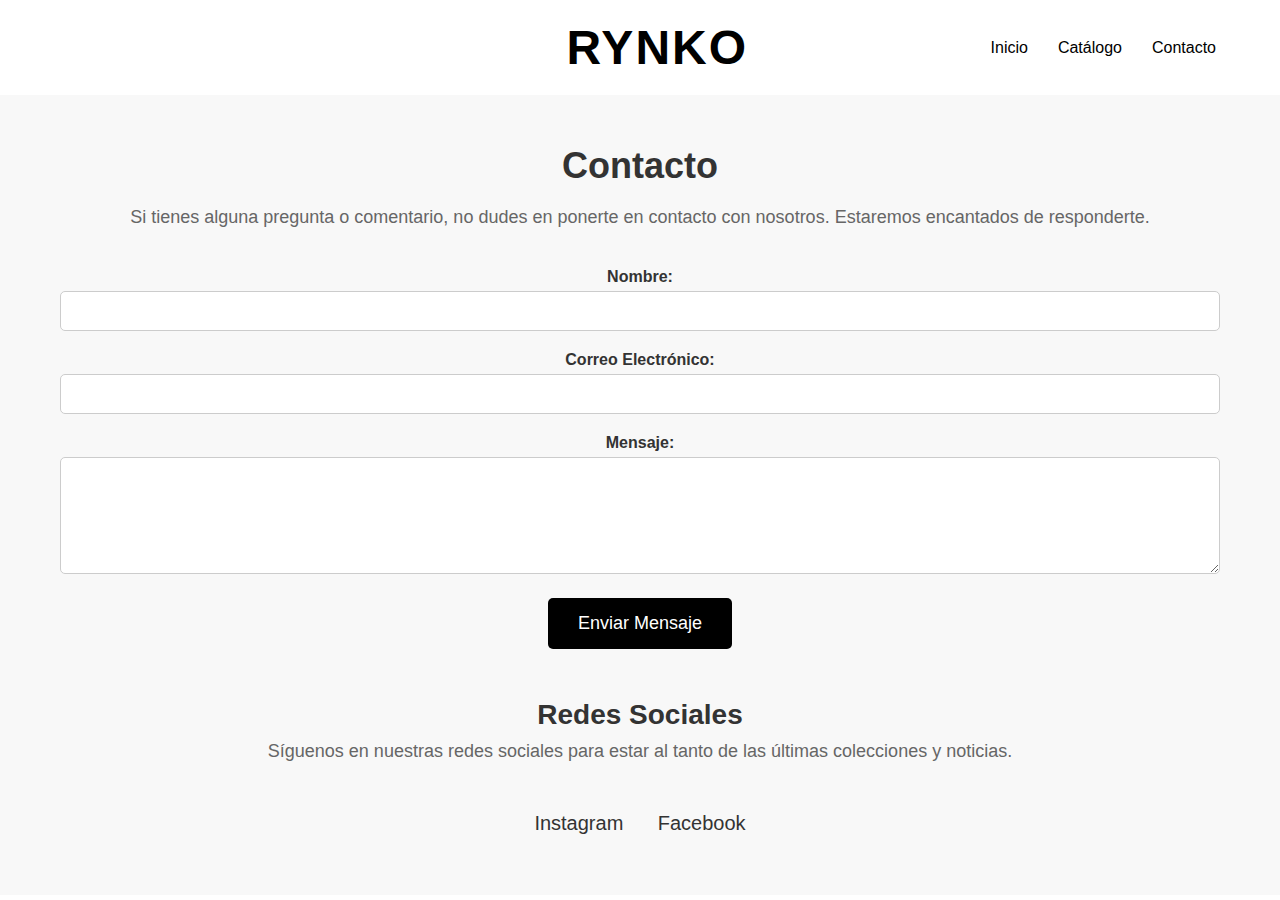
<file: contacto.html>
<!DOCTYPE html>
<html lang="es">
<head>
  <meta charset="UTF-8">
  <title>Contacto - RYNKO</title>
  <link rel="stylesheet" href="styles.css" />
</head>
<body>
  <header>
    <div class="logo">RYNKO</div>
    <nav>
      <ul>
        <li><a href="index.html">Inicio</a></li>
        <li><a href="catalogo.html">Catálogo</a></li>
        <li><a href="contacto.html">Contacto</a></li>
      </ul>
    </nav>
  </header>
  <section id="contacto" class="contacto">
    <div class="contacto-container">
        <h2>Contacto</h2>
        <p>Si tienes alguna pregunta o comentario, no dudes en ponerte en contacto con nosotros. Estaremos encantados de responderte.</p>
        
        <form action="enviarFormulario.php" method="post" class="contacto-form">
            <div class="form-group">
                <label for="nombre">Nombre:</label>
                <input type="text" id="nombre" name="nombre" required>
            </div>
            
            <div class="form-group">
                <label for="correo">Correo Electrónico:</label>
                <input type="email" id="correo" name="correo" required>
            </div>
            
            <div class="form-group">
                <label for="mensaje">Mensaje:</label>
                <textarea id="mensaje" name="mensaje" rows="5" required></textarea>
            </div>
            
            <button type="submit">Enviar Mensaje</button>
        </form>

        <div class="contacto-info">
            <h3>Redes Sociales</h3>
            <p>Síguenos en nuestras redes sociales para estar al tanto de las últimas colecciones y noticias.</p>
            <div class="social-media">
                <a href="https://www.instagram.com/w_6odarr/" target="_blank">Instagram</a>
                <a href="https://www.facebook.com/tuinsta" target="_blank">Facebook</a>
            </div>
        </div>
    </div>
</section>
  <script>
    // Suaviza la entrada
    document.addEventListener("DOMContentLoaded", () => {
      document.body.classList.remove("fade-out");
    });
  
    // Suaviza la salida
    document.querySelectorAll('a[href]').forEach(link => {
      link.addEventListener('click', function (e) {
        const url = this.getAttribute('href');
        if (url && !url.startsWith('#') && !url.startsWith('mailto:') && !url.startsWith('tel:')) {
          e.preventDefault();
          document.body.classList.add('fade-out');
          setTimeout(() => {
            window.location.href = url;
          }, 500); // Tiempo que coincide con el CSS
        }
      });
    });
  </script>
</body>
</html>
</file>
<file: styles.css>
*/* Estilos generales para la estructura */
* {
  margin: 0;
  padding: 0;
  box-sizing: border-box;
}

html {
  scroll-behavior: smooth;
}

body {
  font-family: 'Outfit', sans-serif;
  background-color: #ffffff;
  color: #000000;
  opacity: 1;
  transition: opacity 0.5s ease-in-out;
}

body.fade-out {
  opacity: 0;
}

header {
  display: flex;
  justify-content: space-between;
  align-items: center;
  padding: 20px 5%;
  background-color: #ffffff;
  position: sticky;
  top: 0;
  z-index: 100;
}

.logo {
  font-size: 48px;
  font-weight: 700;
  text-transform: uppercase;
  letter-spacing: 2px;
  color: #000000;
  text-align: center;
  flex-grow: 1;
  margin-left: 260px;
}

nav ul {
  list-style: none;
  display: flex;
  gap: 30px;
}

nav a {
  color: #000000;
  text-decoration: none;
  transition: color 0.3s;
}

nav a:hover {
  color: #8e948e;
}

.hero {
  height: 100vh;
  display: flex;
  align-items: center;
  justify-content: center;
  text-align: center;
  background-size: cover;
  background-position: center;
  position: relative;
  padding: 2rem;
  color: white;
}

.hero::before {
  content: "";
  position: absolute;
  top: 0;
  left: 0;
  width: 100%;
  height: 100%;
  background-color: rgba(0, 0, 0, 0.4);
  z-index: 1;
}

.hero-contenido {
  position: relative;
  z-index: 2;
  max-width: 800px;
}

.hero h1 {
  font-size: 3rem;
  margin-bottom: 20px;
}

.hero p {
  font-weight: 800;
  font-size: 60px;
  margin-bottom: 60px;
  text-transform: uppercase;
}

.btn {
  background-color: #ffffff;
  color: #000000;
  padding: 12px 30px;
  border: none;
  border-radius: 30px;
  font-weight: bold;
  text-decoration: none;
  transition: all 0.3s ease;
}

.btn:hover {
  background-color: #000000;
  color: #ffffff;
}

.productos {
  padding: 60px 5%;
  text-align: center;
}

.productos h2 {
  font-size: 2rem;
  margin-bottom: 40px;
}

.grid-productos {
  display: grid;
  grid-template-columns: repeat(auto-fit, minmax(250px, 1fr));
  gap: 30px;
}

.producto {
  background-color: #eff0e4;
  border-radius: 12px;
  padding: 20px;
  text-align: center;
}

.producto img {
  width: 100%;
  border-radius: 12px;
  margin-bottom: 10px;
}

.producto h3 {
  font-size: 1.2rem;
  margin-bottom: 5px;
}

.producto p {
  font-size: 1rem;
  color: #000000;
  margin-bottom: 5px;
}

.producto button {
  padding: 10px 20px;
  border: none;
  background-color: white;
  color: black;
  border-radius: 25px;
  font-weight: bold;
  cursor: pointer;
  transition: background-color 0.3s ease;
}

.producto button:hover {
  background-color: #000000;
  color: #ffffff;
}

footer {
  background-color: #ffffff;
  text-align: center;
  padding: 30px 20px;
  color: #363636;
}

footer .redes a {
  color: #363636;
  text-decoration: none;
  margin: 0 10px;
  transition: color 0.3s;
}

footer .redes a:hover {
  color: #000000;
}

.story {
  background-color: #121212;
  color: white;
  padding: 100px 20px;
}

.story-container {
  display: flex;
  justify-content: space-between;
  align-items: center;
  max-width: 1200px;
  margin: 0 auto;
  flex-wrap: wrap;
}

.story-text {
  flex: 1;
  max-width: 50%;
  padding-right: 50px;
  box-sizing: border-box;
}

.story h1 {
  font-size: 3rem;
  font-family: 'Playfair Display', serif;
  font-weight: 600;
  margin-bottom: 20px;
  line-height: 1.4;
}

.story p {
  font-size: 1.25rem;
  font-family: 'Montserrat', sans-serif;
  line-height: 1.6;
  margin-bottom: 20px;
}

.story-image {
  flex: 1;
  max-width: 50%;
  position: relative;
}

.story-image img {
  width: 100%;
  height: auto;
  object-fit: cover;
  border-radius: 15px;
  transition: transform 0.3s ease-out;
}

.story-container:hover .story-image img {
  transform: scale(1.1);
}

@media (max-width: 768px) {
  .story-container {
      flex-direction: column;
      padding: 10px 5%;
  }
  .logo {
    font-size: 32px;  /* Reduce el tamaño del logo */
    margin-left: 0;   /* Alineación automática */
    margin-bottom: 20px;
  }
  nav ul {
    display: flex;
    flex-direction: column; /* Apila los elementos verticalmente */
    gap: 15px; /* Espacio más pequeño entre los links */
    align-items: center;
  }

  nav a {
    font-size: 14px; /* Ajuste de fuente para que quepa mejor */
  }

  .story-text {
      max-width: 100%;
      padding-right: 0;
  }

  .story-image {
      max-width: 100%;
      margin-top: 20px;
  }
  .hero {
    height: auto;
    padding: 4rem 10px;
  }

  .hero h1 {
      font-size: 2rem;
  }

  .hero p {
      font-size: 40px;
  }
  .btn {
    padding: 10px 25px;  /* Hacer los botones un poco más pequeños */
  }
  .grid-productos {
      grid-template-columns: repeat(auto-fit, minmax(200px, 1fr));
  }
  .productos {
    padding: 40px 5%;
    
  .producto h3 {
      font-size: 1rem;
  }

  .producto p {
      font-size: 0.9rem;
  }

  .producto button {
      font-size: 14px;
  }

  footer {
      padding: 20px 10px;
  }
}
}
/* Contacto */
.contacto {
  background-color: #f8f8f8;
  padding: 50px 0;
  font-family: 'Arial', sans-serif;
}

.contacto-container {
  max-width: 1200px;
  margin: 0 auto;
  padding: 0 20px;
  text-align: center;
}

.contacto h2 {
  font-size: 36px;
  color: #333;
  margin-bottom: 20px;
}

.contacto p {
  font-size: 18px;
  color: #666;
  margin-bottom: 40px;
}

.contacto-form .form-group {
  margin-bottom: 20px;
}

.contacto-form label {
  display: block;
  font-weight: bold;
  color: #333;
  margin-bottom: 5px;
}

.contacto-form input,
.contacto-form textarea {
  width: 100%;
  padding: 10px;
  font-size: 16px;
  border: 1px solid #ccc;
  border-radius: 5px;
}

.contacto-form button {
  background-color: #000;
  color: #fff;
  padding: 15px 30px;
  border: none;
  border-radius: 5px;
  font-size: 18px;
  cursor: pointer;
  transition: background-color 0.3s ease;
}

.contacto-form button:hover {
  background-color: #444;
}

.contacto-info {
  margin-top: 50px;
}

.contacto-info h3 {
  font-size: 28px;
  color: #333;
  margin-bottom: 10px;
}

.social-media a {
  display: inline-block;
  margin: 10px 15px;
  font-size: 20px;
  color: #333;
  text-decoration: none;
}

.social-media a:hover {
  color: #000;
}
</file>
